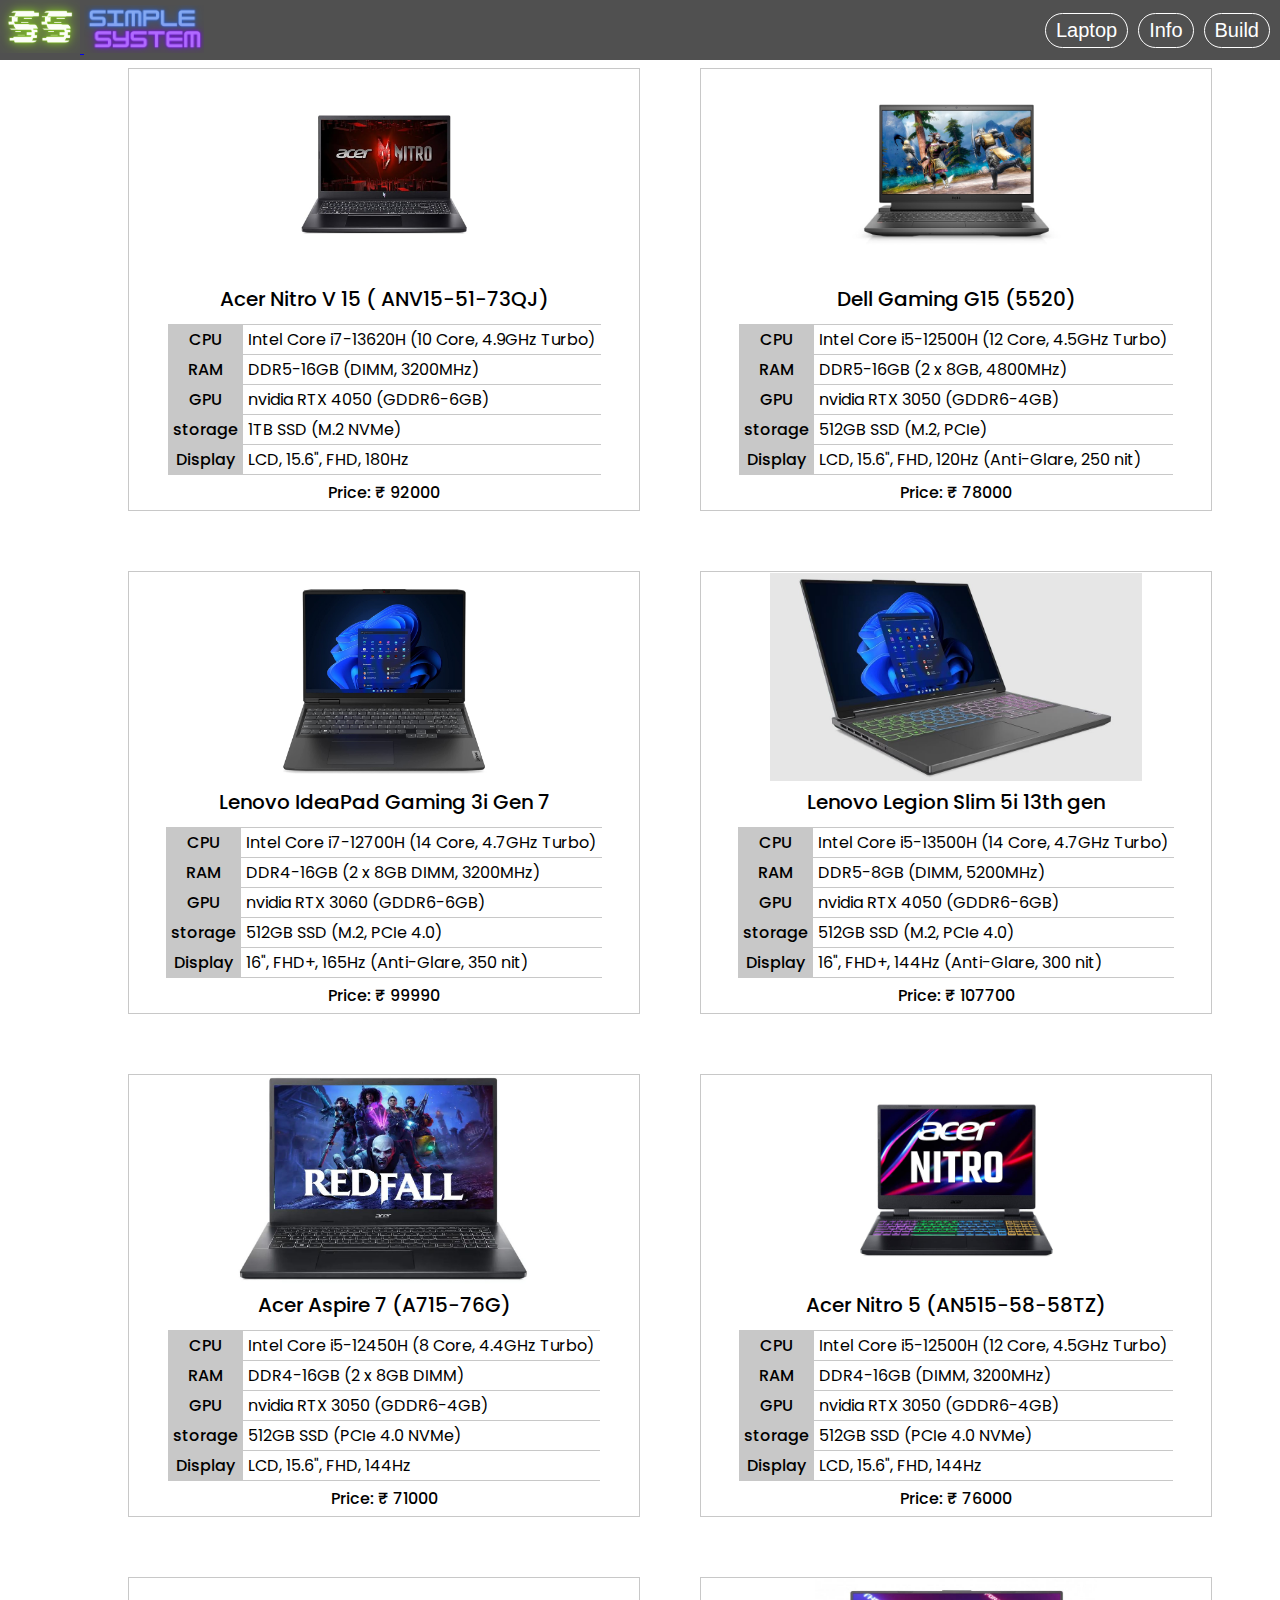
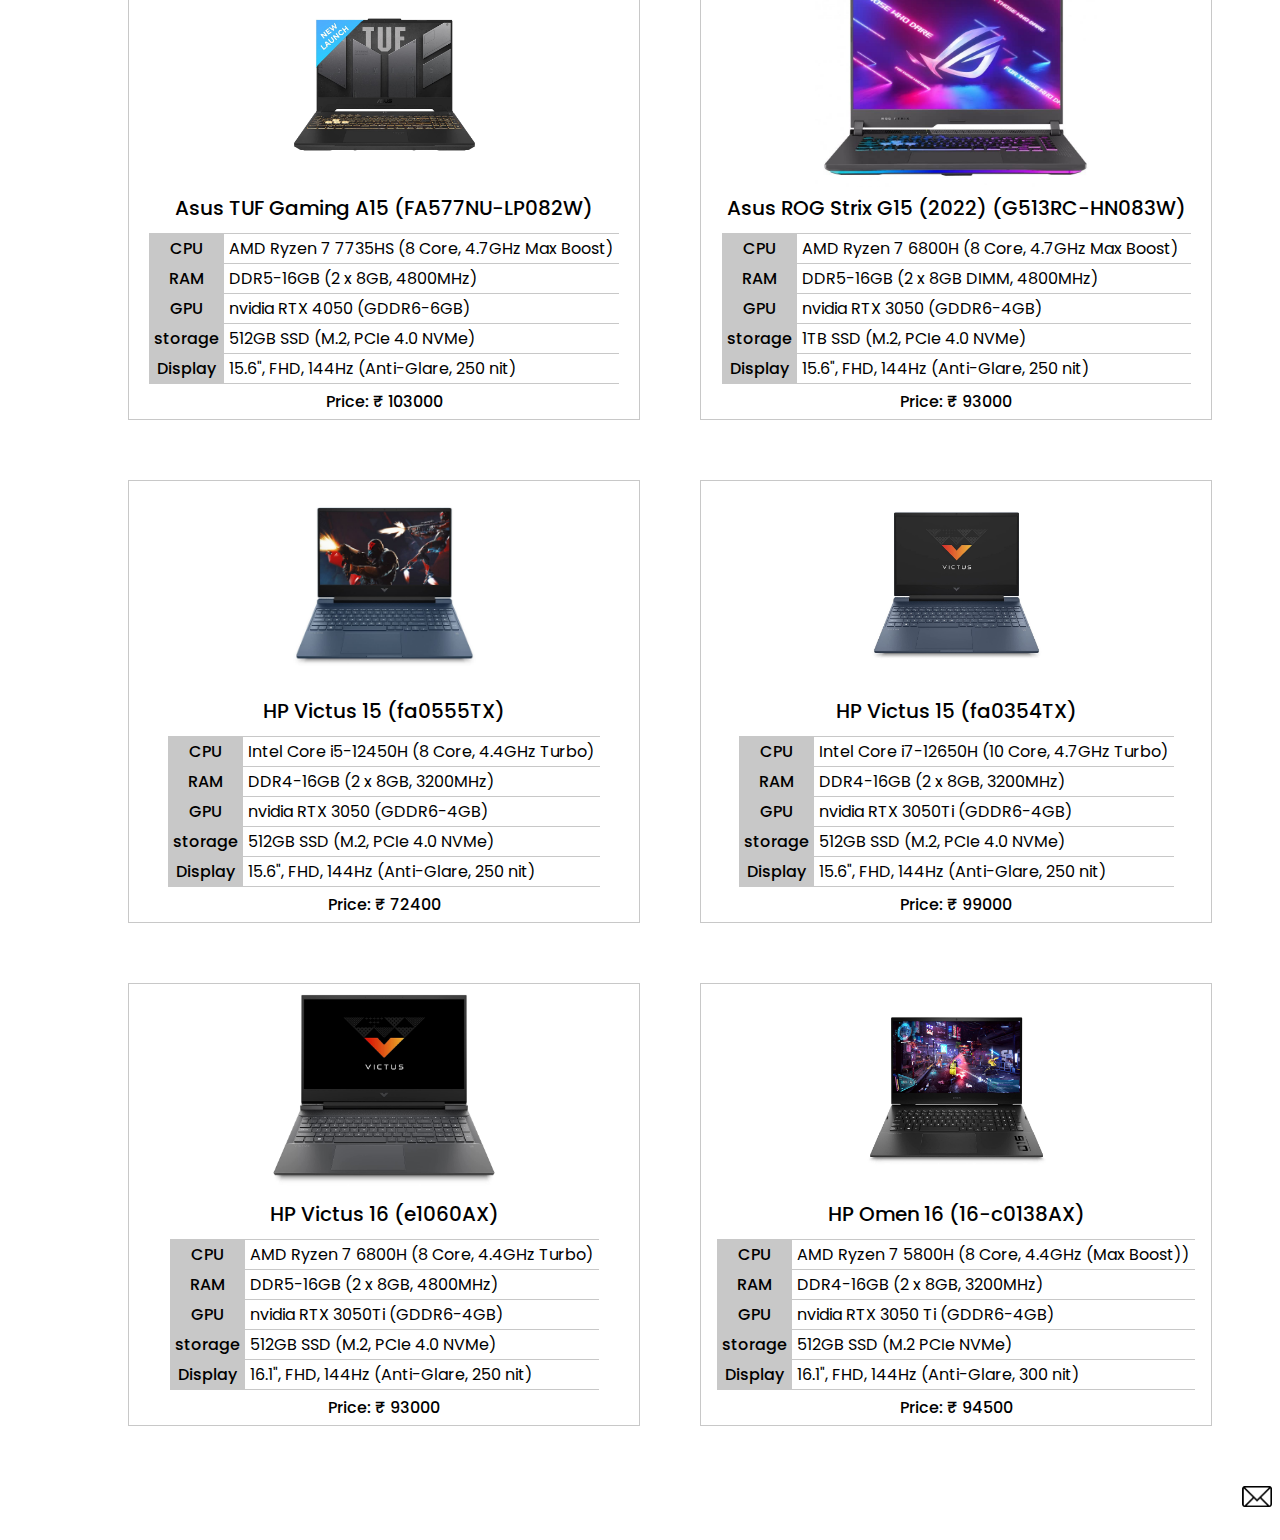
<file: index.html>
<!DOCTYPE html>
<html>
  <head>
    <title>
      Simple System
    </title>

    <meta name="viewport" content="width=device-width, initial-scale=1">

    <link rel="preconnect" href="https://fonts.googleapis.com">
    <link rel="preconnect" href="https://fonts.gstatic.com" crossorigin>
    <link href="https://fonts.googleapis.com/css2?family=Montserrat:wght@400;700&family=Poppins:wght@300;400;500;600&family=Roboto:wght@400;500;700&display=swap" rel="stylesheet">

    <link rel="stylesheet" href="styles/header.css">
    <link rel="stylesheet" href="styles/general.css">
    <link rel="stylesheet" href="styles/home.css">
    
  </head>
  <body>
    <header class="header">
      <div class="logo">
        <a href="index.html">
          <img class="ss-logo" src="images/ss-logo.png">
          <img class="ss-text" src="images/ss-text.png">
        </a>
      </div>

      <div class="middle-section">
      </div>

      <div class="right-section">
        <a class="laptop-button" href="index.html">
            Laptop
        </a>
        <a class="info-button" href="info.html">
            Info
        </a>
        <a class="build-button" href="build.html">
            Build
        </a>
      </div>
    </header>
    <main>
      <div class="js-products-container">
      </div>

      <div class="image-box">
      </div>
    </main>

    <div class="info-pop">
      <div class="mail-icon-image-container">
        <img class="mail-icon-image" src="images/icons/mail-icon.png"> 
        <div class="mail-image-container">
          <img class="mail-image" src="images/mail.png">
        </div>
      </div>
    </div>

    <script src="database/laptops.js"></script>
    <script src="scripts/home.js"></script>
  </body>
</html>
</file>
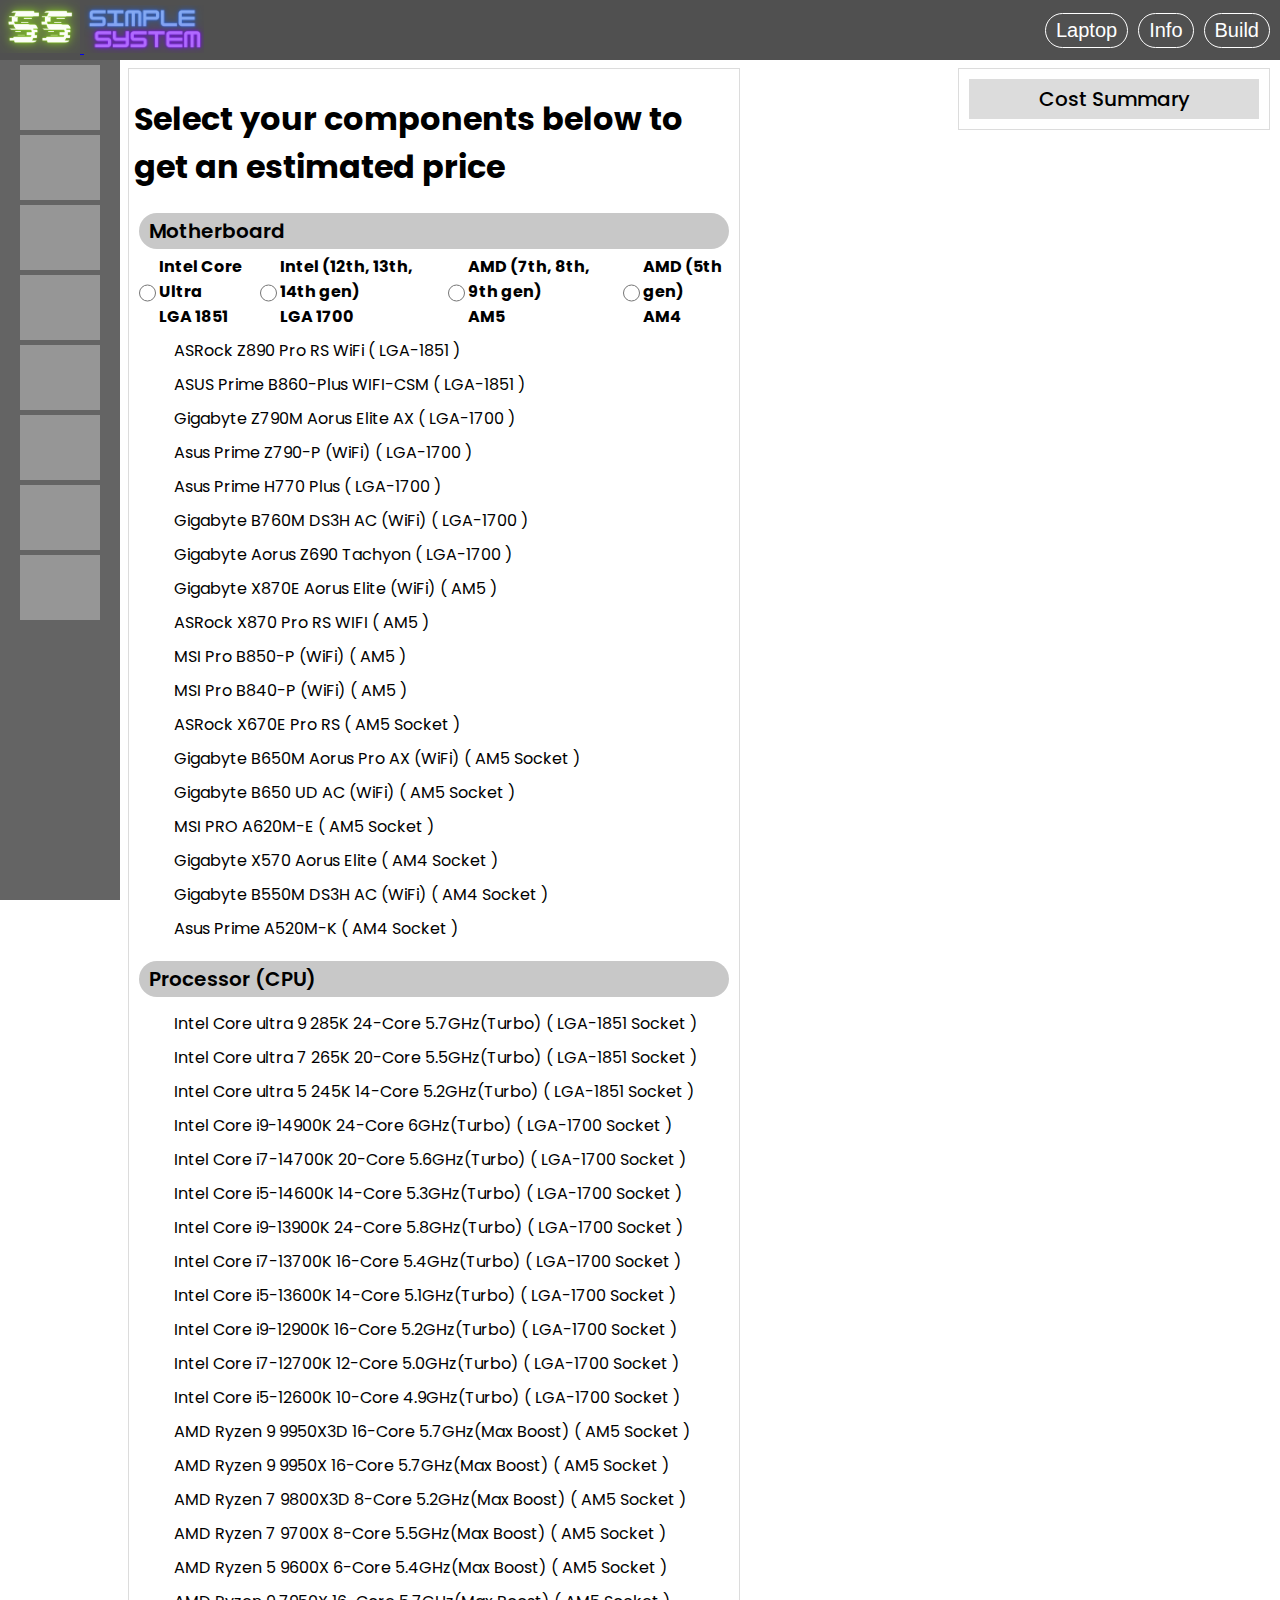
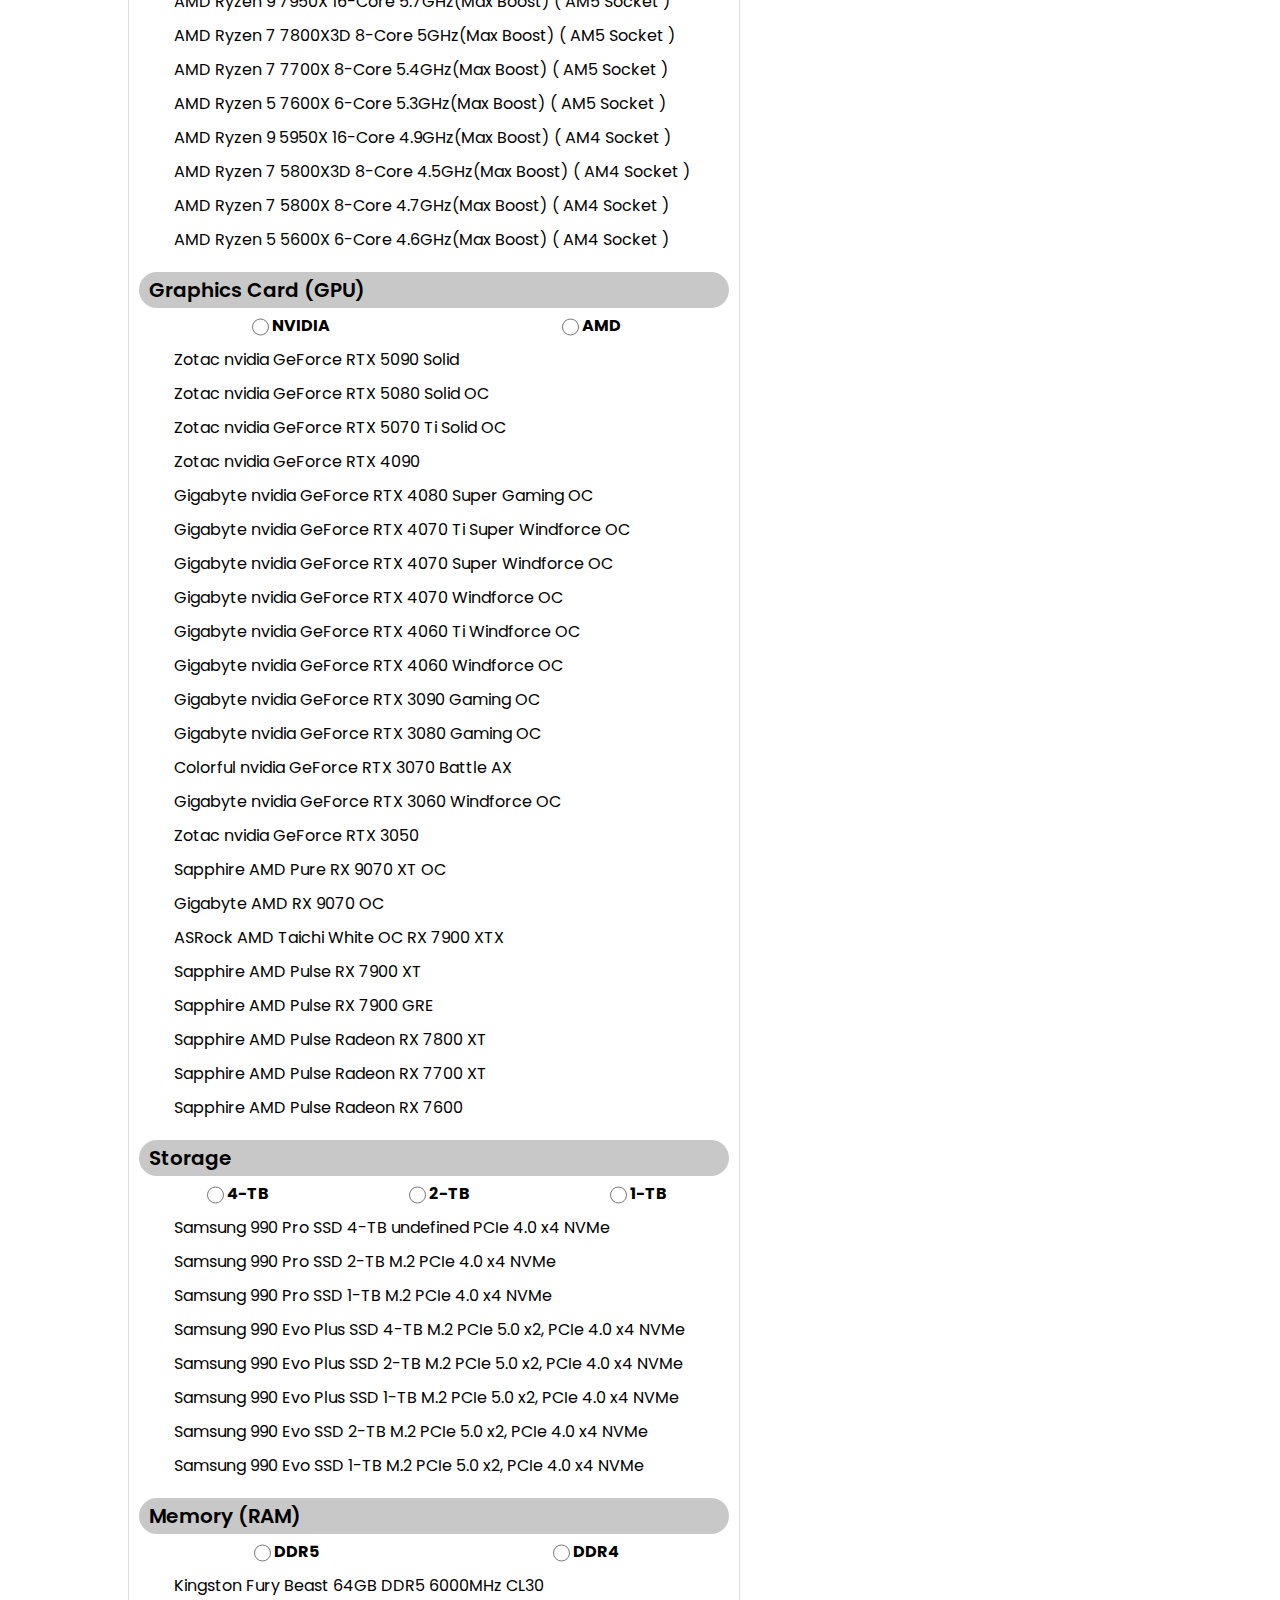
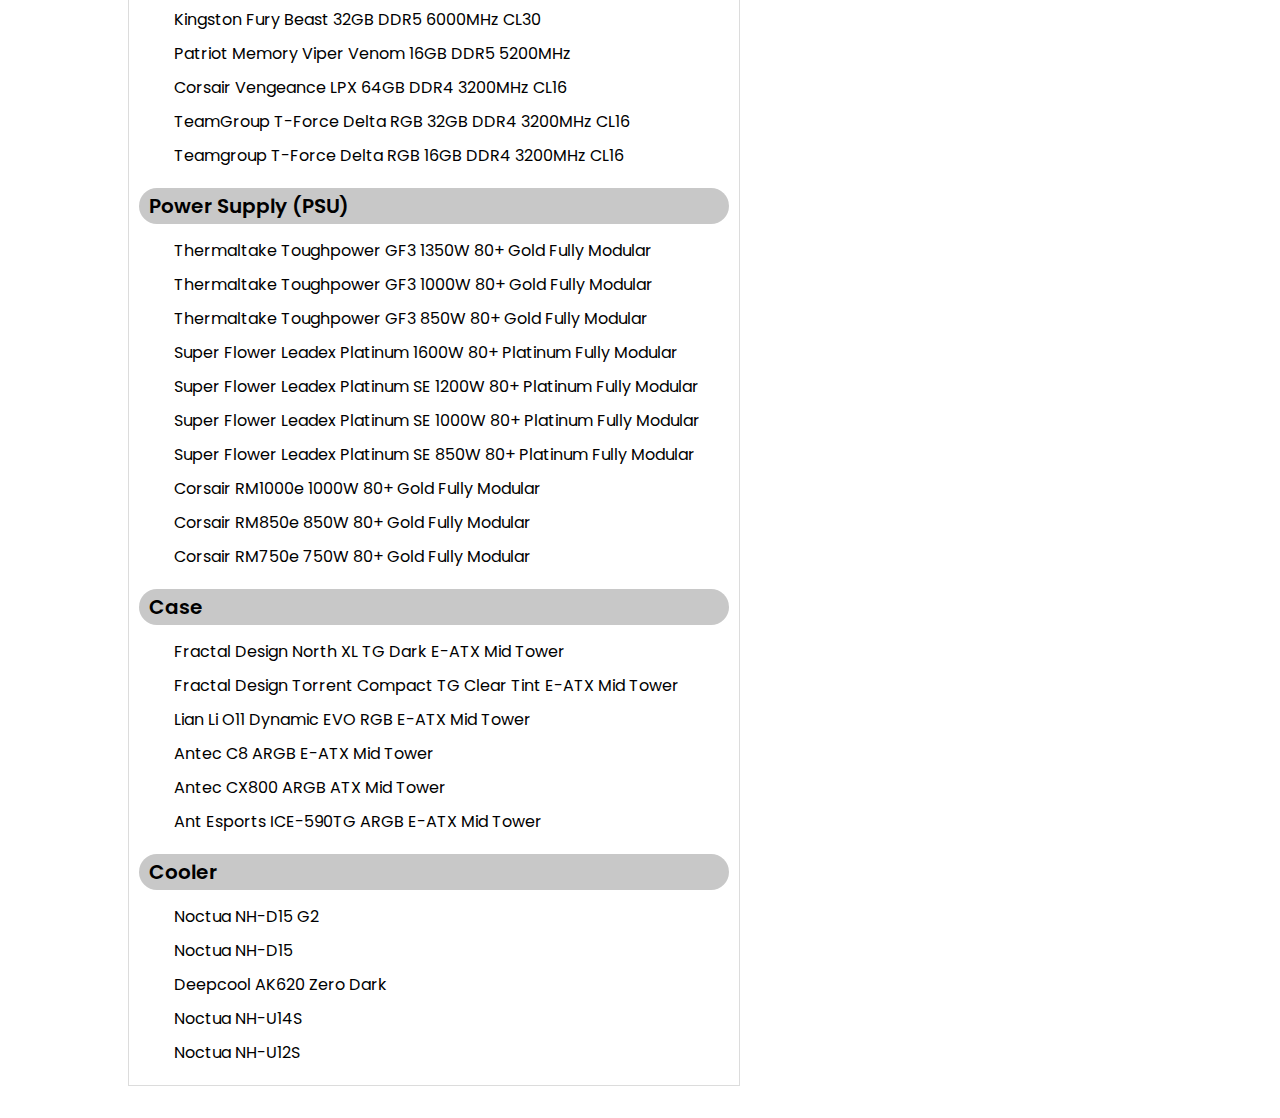
<file: build.html>
<!DOCTYPE html>
<html>
  <head>
    <title>
      Simple System
    </title>

    <meta name="viewport" content="width=device-width, initial-scale=1">

    <link rel="preconnect" href="https://fonts.googleapis.com">
    <link rel="preconnect" href="https://fonts.gstatic.com" crossorigin>
    <link href="https://fonts.googleapis.com/css2?family=Montserrat:wght@400;700&family=Poppins:wght@300;400;500;600&family=Roboto:wght@400;500;700&display=swap" rel="stylesheet">

    <link rel="stylesheet" href="styles/header.css">
    <link rel="stylesheet" href="styles/general.css">
    <link rel="stylesheet" href="styles/build.css">
  </head>

  <body>
    <header class="header">
      <div class="logo">
        <a href="index.html">
          <img class="ss-logo" src="images/ss-logo.png">
          <img class="ss-text" src="images/ss-text.png">
        </a>
      </div>

      <div class="middle-section">
      </div>
      
      <div class="right-section">
        <a class="laptop-button" href="index.html">
            Laptop
        </a>
        <a class="info-button" href="info.html">
            Info
        </a>
        <a class="build-button" href="build.html">
            Build
        </a>
      </div>
    </header>

    <div class="build-sidebar">
      <div class="motherboard-container sidebar-button">
      </div>
      <div class="cpu-container sidebar-button">
      </div>
      <div class="gpu-container sidebar-button">
      </div>
      <div class="storage-container sidebar-button">
      </div>
      <div class="ram-container sidebar-button">
      </div>
      <div class="psu-container sidebar-button">
      </div>
      <div class="case-container sidebar-button">
      </div>
      <div class="cooler-container sidebar-button">
      </div>
    </div>

    <main>
      <div class="build-grid">
        <div class="section-1">
          <h1>
            Select your components below to get an estimated price
          </h1>
          <p class="sub-heading">
            Motherboard
          </p>

          <div class="selector">
            <div class="selector-option">
              <input class="cpu-selector-button" type="radio" name="cpu-selector" value="LGA-1851"
              id="check1">
              <div><b>Intel Core Ultra<br> LGA 1851</b></div>
            </div>
            <div class="selector-option">
              <input class="cpu-selector-button" type="radio" name="cpu-selector" value="LGA-1700"
              id="check1">
              <div><b>Intel (12th, 13th, 14th gen)<br> LGA 1700</b></div>
            </div>
            <div class="selector-option">
              <input class="cpu-selector-button" type="radio" name="cpu-selector" value="AM5"
              id="ckeck2">
              <div><b>AMD (7th, 8th, 9th gen)<br> AM5</b></div>
            </div>
            <div class="selector-option">
              <input class="cpu-selector-button" type="radio" name="cpu-selector" value="AM4"
              id="ckeck3">
              <div><b>AMD (5th gen)<br> AM4</b></div>
            </div>
            
          </div>
          
          <div class="options js-motherboard-options">
          </div>
      
          <p class="sub-heading">
            Processor (CPU)
          </p>
          <div class="options js-cpu-options">
          </div>
      
          <P class="sub-heading">
            Graphics Card (GPU)
          </P>
          <div class="selector">
            <div class="selector-option">
              <input class="gpu-selector-button" type="radio" name="gpu-selector" value="nvidia"
              id="check1">
              <div><b>NVIDIA</b></div>
            </div>
            <div class="selector-option">
              <input class="gpu-selector-button" type="radio" name="gpu-selector" value="AMD"
              id="ckeck2">
              <div><b>AMD</b></div>
            </div>
          </div>
         
          <div class="options js-gpu-options">
          </div>
      
          <p class="sub-heading">
            Storage
          </p>
          <div class="selector">
            <div class="selector-option">
              <input class="storage-selector-button" type="radio" name="storage-selector" value="4-TB"
              id="check1">
              <div><b>4-TB</b></div>
            </div>
            <div class="selector-option">
              <input class="storage-selector-button" type="radio" name="storage-selector" value="2-TB"
              id="ckeck2">
              <div><b>2-TB</b></div>
            </div>
            <div class="selector-option">
              <input class="storage-selector-button" type="radio" name="storage-selector" value="1-TB"
              id="ckeck2">
              <div><b>1-TB</b></div>
            </div>
          </div>
          <div class="options js-storage-options">
          </div>
      
          <p class="sub-heading">
            Memory (RAM)
          </p>
          <div class="selector">
            <div class="selector-option">
              <input class="ram-selector-button" type="radio" name="ram-selector" value="DDR5"
              id="check1">
              <div><b>DDR5</b></div>
            </div>
            <div class="selector-option">
              <input class="gpu-selector-button" type="radio" name="ram-selector" value="DDR4"
              id="ckeck2">
              <div><b>DDR4</b></div>
            </div>
          </div>
          <div class="options js-memory-options">
          </div>
      
          <p class="sub-heading">
            Power Supply (PSU)
          </p>
          <div class="options js-power-supply-options">
          </div>
      
          <p class="sub-heading">
            Case
          </p>
          <div class="options js-case-options">
          </div>

          <p class="sub-heading">
            Cooler
          </p>
          <div class="options js-cooler-options">
          </div>
        </div>
        
        <div>
          <div class="section-2">
            <p class="cost-title">
              Cost Summary
            </p>
            <div class="js-section-2">

            </div>
          </div>
        </div>
      </div>

      <div class="image-box">
      </div>
      
    </main>
    
    <script src="database/motherboard.js"></script>
    <script src="database/processor.js"></script>
    <script src="database/grapics-card.js"></script>
    <script src="database/storage.js"></script>
    <script src="database/memory-ram.js"></script>
    <script src="database/psu.js"></script>
    <script src="database/case.js"></script>
    <script src="database/cooler.js"></script>
    <script src="scripts/build.js"></script>
  </body>
</html>
</file>
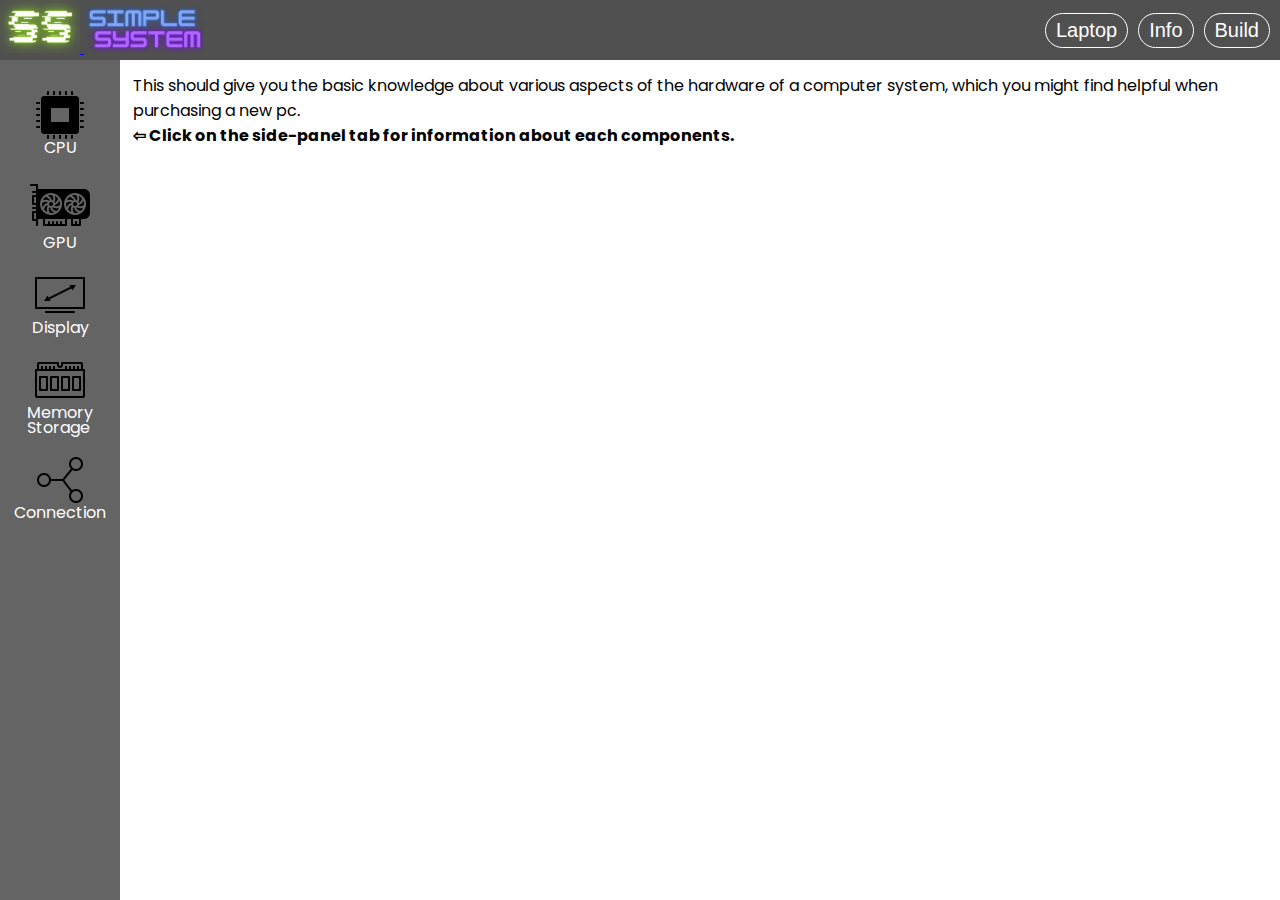
<file: info.html>
<!DOCTYPE html>
<html>
  <head>
    <title>
      Simple System
    </title>

    <meta name="viewport" content="width=device-width, initial-scale=1">
    
    <link rel="preconnect" href="https://fonts.googleapis.com">
    <link rel="preconnect" href="https://fonts.gstatic.com" crossorigin>
    <link href="https://fonts.googleapis.com/css2?family=Montserrat:wght@400;700&family=Poppins:wght@300;400;500;600&family=Roboto:wght@400;500;700&display=swap" rel="stylesheet">

    <link rel="stylesheet" href="styles/header.css">
    <link rel="stylesheet" href="styles/info-sidebar.css">
    <link rel="stylesheet" href="styles/general.css">
    <link rel="stylesheet" href="styles/info.css">
  </head>

  <body>
    <header class="header">
      <div class="logo">
        <a href="index.html">
          <img class="ss-logo" src="images/ss-logo.png">
          <img class="ss-text" src="images/ss-text.png">
        </a>
      </div>

      <div class="middle-section">
      </div>

      <div class="right-section">
        <a class="laptop-button" href="index.html">
            Laptop
        </a>
        <a class="info-button" href="info.html">
          Info
        </a>
        <a class="build-button" href="build.html">
          Build
        </a>
      </div>
    </header>
 
    <nav class="info-sidebar">
      <div class="sidebar-link js-cpu">
        <img src="images/icons/cpu-icon.png">
        CPU
      </div>
      <div class="sidebar-link js-gpu">
        <img src="images/icons/graphics-card-ion.png">
        GPU
      </div>
      <div class="sidebar-link js-display">
        <img src="images/icons/monitor-icon.png">
        Display
      </div>
      <div class="sidebar-link js-memory-storage">
        <img src="images/icons/memory-slot-icon.png">
        Memory<br>
        Storage
      </div>
      <div class="sidebar-link js-connectivity">
        <img src="images/icons/connect-icon.png">
        Connection
      </div>
    </nav>
  
    <main class="js-content">
      <P>
        This should give you the basic knowledge about various aspects of the hardware of a computer system, which you might find helpful when purchasing a new pc.
        <br>
        <b>
          &#8678; Click on the side-panel tab for information about each components. 
        </b>
      </P>
      
    </main>
    <script src="page/info-cpu.js"></script>
    <script src="page/info-gpu.js"></script>
    <script src="page/info-display.js"></script>
    <script src="page/info-memory-storage.js"></script>
    <script src="page/info-connectivity.js"></script>
    <script src="scripts/info.js"></script>
  </body>
</html>
</file>
<file: styles/header.css>
.header {
  display: flex;
  align-items: center;
  position: fixed;
  background-color: rgb(80, 80, 80);
  top: 0;
  left: 0;
  right: 0;
  height: 60px;
  z-index: 1000;
}

.logo {
  display: flex;
  align-items: center;
  height: 60px;
}

.ss-logo {
  width: 80px;
}

.ss-text {
  width: 120px;
}

@media (max-width: 390px) {
  .ss-text {
    display: none;
  }
}

.middle-section {
  flex: 1;
}

.right-section {
  display: flex;
  align-items: center;
}

.search-icon {
  background-color: rgb(80, 80, 80);
  border-radius: 30px;
  margin-right: 10px;
  margin-top: 8px;
  width: 35px;
  cursor: pointer;
  transition: width 0.15s;
}

.search-icon:hover {
  width: 40px;
}

.info-button, .build-button, .laptop-button {
  font-family: arial;
  font-size: 20px;
  font-weight: 500;
  border: 1px solid white;
  padding: 5px 10px;
  border-radius: 20px;
  margin-right: 10px;
  text-decoration: none;
  color: white;
  background-color: rgb(80, 80, 80);
  cursor: pointer;
  transition: color 0.15s, backgroud-color 0.15s;
}

.info-button, .build-button, .laptop-button a:visited {
  text-decoration: none;
  color: white;
}

.info-button:hover, .build-button:hover ,.laptop-button:hover {
  color: rgb(80, 80, 80);
  background-color: white;
}
</file>
<file: styles/general.css>
div, p {
  font-family: Poppins, Arial;
}

p {
  margin: 5px;
}

body {
  padding-top: 60px;
  padding-left: 120px;
}

main {
  margin-left: auto;
  margin-right: auto;
}
</file>
<file: styles/home.css>
.js-products-container {
  display: grid;
  grid-template-columns: 1fr 1fr;
}

@media (max-width: 575px) {
  body {
    padding-left: 0;
  }
  .js-products-container {
    grid-template-columns: 1fr;
    margin-left: auto;
    margin-right: auto;
  }
} 

.product-container {
  border: 1px solid rgb(200, 200, 200);
  max-width: 510px;
  display: inline-block;
  margin-bottom: 60px;
}

.product-grid {
  display: grid;
  grid-template-rows: 210px 1fr;
  justify-content: center;
}

.product-image-container {
  display: flex;
  align-items: center;
  justify-content: center;
  cursor: pointer;
}

.product-image-container img {
  max-height: 209px;
}

.info-grid div {
  display: flex;
  border-bottom: 1px solid rgb(200, 200,200);
  align-items: center;
}

.info-grid div p {
  margin: 0;
  padding: 2px 5px;
}

.laptop-name, .section, .js-price {
  display: flex;
  justify-content: center;
  font-weight: 500;
}

.laptop-name {
  padding: 5px;
  font-size: 20px;
  padding-bottom: 10px;
}

.section {
  background-color: rgb(200, 200, 200);
  margin: 0;
  width: 65px;
}

.js-cpu, .js-ram, .js-gpu, .js-storage, .js-display {
  flex: 1;
}

.overlay {
  background-color: rgba(200, 200, 200, 0.8);
  position: fixed;
  top: 60px;
  bottom: 0;
  left: 0;
  right: 0;
  display: flex;
  justify-content: center;
  align-items: center;
  z-index: 1000;
}

.overlay img {
  max-width: 100%;
  max-height: 550px;
}

.close-button {
  background-color: black;
  color: white;
  padding: 5px 12px;
  border-radius: 20px;
  position: absolute;
  top: 10px;
  right: 10px;
  cursor: pointer;
}

.mail-icon-image {
  width: 30px;
  cursor: pointer;
  position: relative;
}

.mail-icon-image-container {
  position: relative;
}

.mail-image {
  width: 200px;
}

.info-pop {
  display: flex;
  justify-content: right;
  align-items: center;
}

.mail-image-container {
  position: absolute;
  top: -35px;
  left: -200px;
  opacity: 0;
  transition: opacity 0.15s;
  pointer-events: none;
}

.mail-icon-image-container:hover .mail-image-container {
  opacity: 1;
}
</file>
<file: styles/build.css>
@media (max-width: 575px) {
  body {
    padding-left: 90px;
  }
}

.build-grid {
  display: grid;
  grid-template-columns: 1fr 350px;
}

@media (max-width: 1150px) {
  .build-grid {
    grid-template-columns: 1fr;
  }
}

.section-1 {
  border : 1px solid rgb(220, 220, 220);
  padding: 5px;
  max-width: 600px;
  margin-bottom: 20px;
}

.sub-heading {
  font-weight: 600;
  font-size: 20px;
  background-color: rgb(200, 200, 200);
  padding: 3px 10px;
  border-radius: 25px;
}

.selector {
  display: flex;
  justify-content: space-around;
}

.selector-option {
  display: grid;
  grid-template-columns: 25px 1fr;
}

.options {
  padding: 5px 0px 5px 20px;
}

@media (max-width: 575px) {
  .options {
    padding: 5px 0 5px 10px;
  }
}

.options P {
  cursor: pointer;
  padding: 2px 10px;
}

.motherboard-button:hover, .cpu-button:hover, .gpu-button:hover, .storage-button:hover, .ram-button:hover, .psu-button:hover, .case-button:hover, .cooler-button:hover {
  background-color: rgb(220, 220, 220);
}

.selected-motherboard, .selected-cpu, .selected-gpu, .selected-storage, .selected-ram, .selected-psu, .selected-case, .selected-cooler {
  color: white;
  background-color: rgb(0, 114, 206);
 
}

.css-motherboard-button, .css-cpu-button, .css-gpu-button, .css-storage-button, .css-ram-button, .css-psu-button, .css-case-button, .css-cooler-button {
  position: relative;
  margin: 5px;
  line-height: 20px;
  margin-bottom: 10px;
}

.invisible {
  display: none;
}

.motherboard-info, .cpu-info, .gpu-info, .storage-info, .ram-info, .psu-info, .case-info, .cooler-info {
  display: flex;
  align-items: center;
  background-color: white;
  padding: 10px;
  position: absolute;
  border-radius: 5px;
  box-shadow: 2px 0px 5px rgba(0, 0, 0, 0.5);
  position: absolute;
  top: 28px;
  opacity: 0;
  transition: opacity 0.15s;
  pointer-events: none;
  z-index: 100;
}

.css-motherboard-button:hover .motherboard-info,
.css-cpu-button:hover .cpu-info,
.css-gpu-button:hover .gpu-info,
.css-storage-button:hover .storage-info,
.css-ram-button:hover .ram-info,
.css-psu-button:hover .psu-info,
.css-case-button:hover .case-info,
.css-cooler-button:hover .cooler-info {
  opacity: 1;
}

.section-2 {
  border : 1px solid rgb(220, 220, 220);
  padding: 5px;
  width: 300px;
  max-width: 300px;
}

@media (min-width: 1070px) {
  .section-2 {
    position: fixed;
    top: 68px;
    right: 10px;
  }
}

.cost-title {
  display: flex;
  justify-content: center;
  background-color: rgb(220, 220, 220);
  padding: 5px 0;
}

.cost-element, .cost-bar {
  display: flex;
  justify-content: space-between;
  padding: 5px 15px;
}

.cost-bar {
  background-color: rgb(220, 220, 220);
}

.cost-title, .cost-bar {
  font-weight: 500;
  font-size: 20px;
}

.build-sidebar {
  position: fixed;
  top: 60px;
  left: 0;
  bottom: 0px;
  width: 120px;
  background-color: rgb(100, 100, 100);
}

.sidebar-button {
  display: flex;
  flex-direction: column;
  align-items: center;
  justify-content: center;
  margin: 5px 20px;
  padding: 5px 0;
  background-color: rgb(150, 150, 150);
  height: 55px;
  transition: margin 0.15s;
}

.sidebar-button:hover {
  margin: 5px 10px;
}

.build-sidebar img {
  width: 60px;
  height: 55px;
  object-fit: cover;
  cursor: pointer;
}

@media (max-width: 575px) {
  .build-sidebar {
    width: 90px;
  }

  .sidebar-button {
    height: 50px;
    margin: 10px 15px;
  }

  .sidebar-button:hover {
    margin: 10px 5px;
  }

}

.overlay {
  background-color: rgba(200, 200, 200, 0.8);
  position: fixed;
  top: 60px;
  bottom: 0;
  left: 120px;
  right: 0;
  display: flex;
  justify-content: center;
  align-items: center;
  z-index: 1000;
}

@media (max-width: 575px) {
  .overlay {
    left: 90px;
  }
}

.overlay img {
  max-width: 100%;
  max-height: 550px;
}

.close-button {
  background-color: black;
  color: white;
  padding: 5px 12px;
  border-radius: 20px;
  position: absolute;
  top: 10px;
  right: 10px;
  cursor: pointer;
}
</file>
<file: styles/info-sidebar.css>
.info-sidebar div {
  font-family: Poppins;
  color: white;
  margin: 0;
  line-height: 15px;
}

.info-sidebar {
  position: fixed;
  top: 60px;
  left: 0px;
  bottom: 0px;
  width: 120px;
  background-color: rgb(100, 100, 100);
  padding-top: 20px;
  cursor: pointer;
}

@media (max-width: 575px) {
  .info-sidebar {
    width: 100px;
  }

  .sidebar-link img {
    width: 50px;
  }
}

.sidebar-link {
  display: flex;
  flex-direction: column;
  align-items: center;
  margin-bottom: 20px;
  padding: 10px 0;
}

.sidebar-link:hover {
  background-color: rgb(80, 80, 80);
}

.selected {
  background-color: rgb(80, 80, 80);
}
</file>
<file: styles/info.css>
p {
  margin-bottom: 10px;
}

@media (max-width: 575px) {
  body {
    padding-left: 100px;
  }
}

.brand-photo-container, .processor-name-photo-container {
  display: flex;
  justify-content: center;
  align-items: center;
}

.intel-logo-image {
  width: 100px;
  margin-top: 20px;
  margin-bottom: 20px;
}

.processor-name-image {
  width: 500px;
  max-width: 100%;
  max-height: 100%;
}

.topic {
  margin: 5px;
  background-color: rgb(200, 200, 200);
  margin: 10px 0;
  padding: 2px 10px;
  font-weight: 500;
}

.intel-sku-suffix {
  display: grid;
  border: 1px solid rgb(200, 200, 200);
  padding: 0 10px 0 10px;
  max-width: 800px;
  margin-top: 20px;
  margin-bottom: 40px;
  margin-left: 10px;
}

.suffix-config{
  border-bottom: 1px solid rgb(200, 200, 200);
}

.suffix-row {
  display: flex;
  justify-content: center;
  align-items: center;
}

.suffix {
  width: 50px;
  background-color: rgb(200, 200, 200);
  margin-bottom: 10px;
  padding: 2px 10px;
  border-radius: 30px 0 0 30px;
}

.optimization {
  flex: 1;
  background-color: rgb(200, 200, 200);
  margin-bottom: 10px;
  border-radius: 0 30px 30px 0;
  padding: 2px 10px;
}

.amd-logo-image {
  width: 100px;
  margin-top: 20px;
  margin-bottom: 20px;
}

.amd-name-image {
  width: 500px;
  max-width: 100%;
  max-height: 100%;
  margin-bottom: 20px;
}

.amd-new-name-image {
  margin-top: 20px;
  width: 1000px;
  max-width: 100%;
  max-height: 100%;
}

.gpu-image-container {
display: flex;
justify-content:space-around;
}

.gpu-image-container img {
  max-width: 150px;
}
</file>
